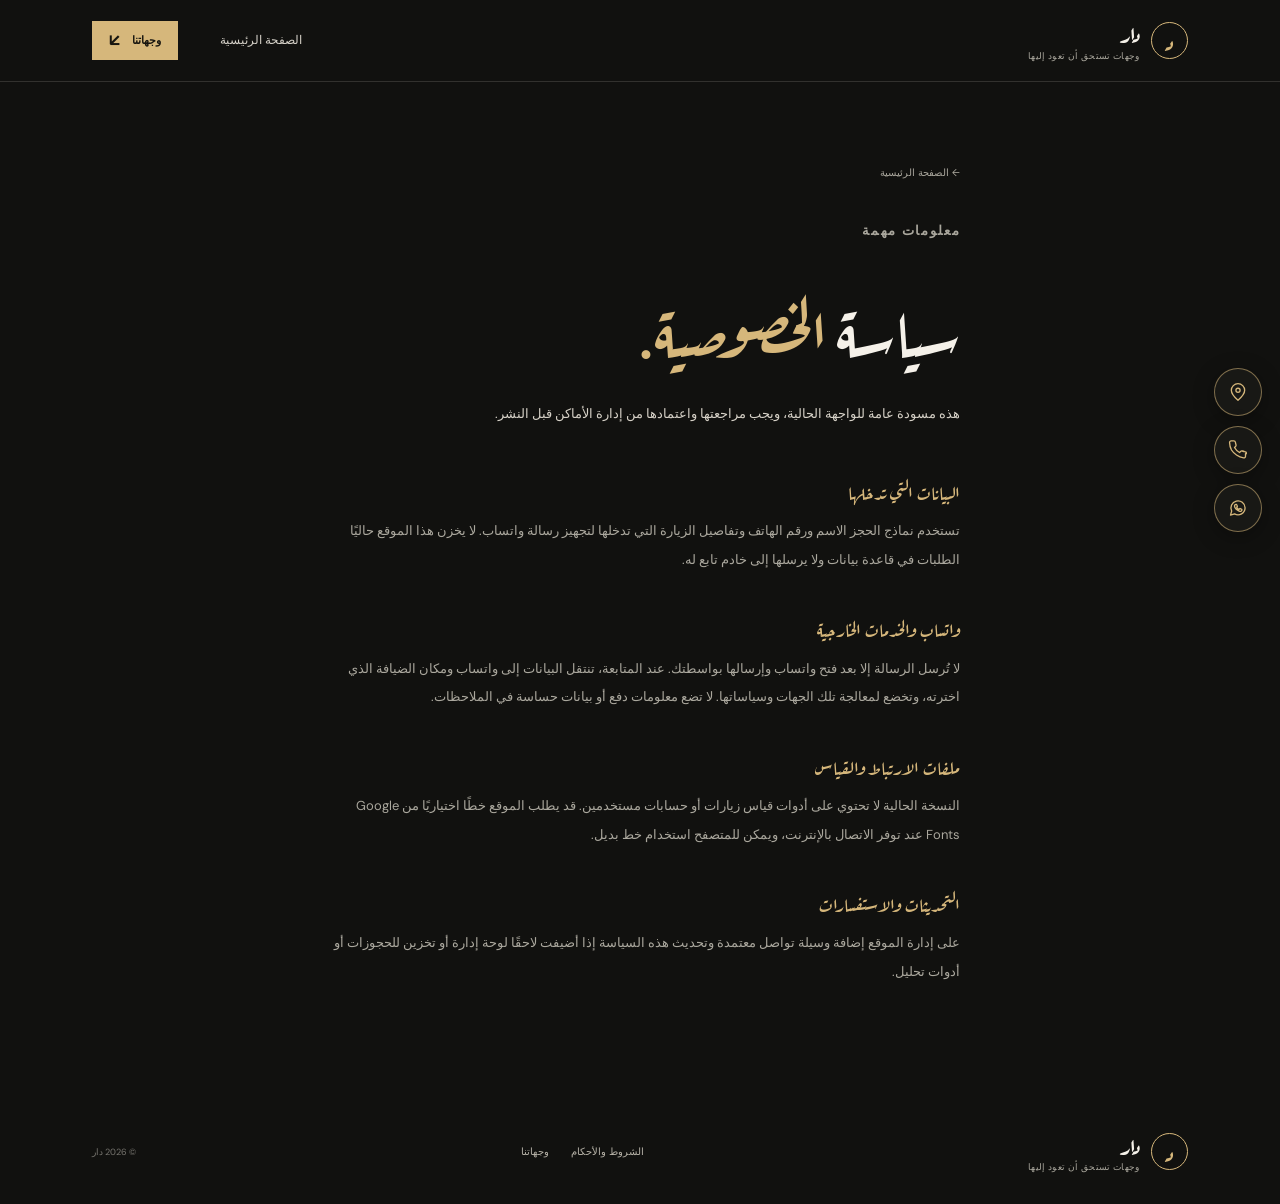
<file: privacy.html>
<!doctype html>
<html lang="ar" dir="rtl">
<head>
  <meta charset="utf-8"><meta name="viewport" content="width=device-width, initial-scale=1">
  <meta name="description" content="معلومات حول الخصوصية وطريقة التعامل مع طلبات التواصل والحجز على موقع دار.">
  <title>سياسة الخصوصية — دار</title><link rel="stylesheet" href="styles.css">
  <script src="site-config.js" defer></script><script src="app.js" defer></script>
</head>
<body class="legal-page">
  <header class="site-header"><a class="brand" href="index.html"><span class="brand-mark">د</span><span>دار<small>وجهات تستحق أن تعود إليها</small></span></a><nav class="main-nav"><a href="index.html">الصفحة الرئيسية</a><a class="button button-small" href="index.html#places">وجهاتنا <span>↙</span></a></nav></header>
  <main class="legal-content"><a class="back-link" href="index.html">← الصفحة الرئيسية</a><p class="eyebrow">معلومات مهمة</p><h1>سياسة <em>الخصوصية.</em></h1><p class="legal-lead">هذه مسودة عامة للواجهة الحالية، ويجب مراجعتها واعتمادها من إدارة الأماكن قبل النشر.</p><h2>البيانات التي تدخلها</h2><p>تستخدم نماذج الحجز الاسم ورقم الهاتف وتفاصيل الزيارة التي تدخلها لتجهيز رسالة واتساب. لا يخزن هذا الموقع حاليًا الطلبات في قاعدة بيانات ولا يرسلها إلى خادم تابع له.</p><h2>واتساب والخدمات الخارجية</h2><p>لا تُرسل الرسالة إلا بعد فتح واتساب وإرسالها بواسطتك. عند المتابعة، تنتقل البيانات إلى واتساب ومكان الضيافة الذي اخترته، وتخضع لمعالجة تلك الجهات وسياساتها. لا تضع معلومات دفع أو بيانات حساسة في الملاحظات.</p><h2>ملفات الارتباط والقياس</h2><p>النسخة الحالية لا تحتوي على أدوات قياس زيارات أو حسابات مستخدمين. قد يطلب الموقع خطًا اختياريًا من Google Fonts عند توفر الاتصال بالإنترنت، ويمكن للمتصفح استخدام خط بديل.</p><h2>التحديثات والاستفسارات</h2><p>على إدارة الموقع إضافة وسيلة تواصل معتمدة وتحديث هذه السياسة إذا أضيفت لاحقًا لوحة إدارة أو تخزين للحجوزات أو أدوات تحليل.</p></main>
  <footer class="site-footer"><a class="brand" href="index.html"><span class="brand-mark">د</span><span>دار<small>وجهات تستحق أن تعود إليها</small></span></a><div class="footer-links"><a href="terms.html">الشروط والأحكام</a><a href="index.html#places">وجهاتنا</a></div><span class="footer-copy">© <span data-year></span> دار</span></footer>
</body></html>
</file>
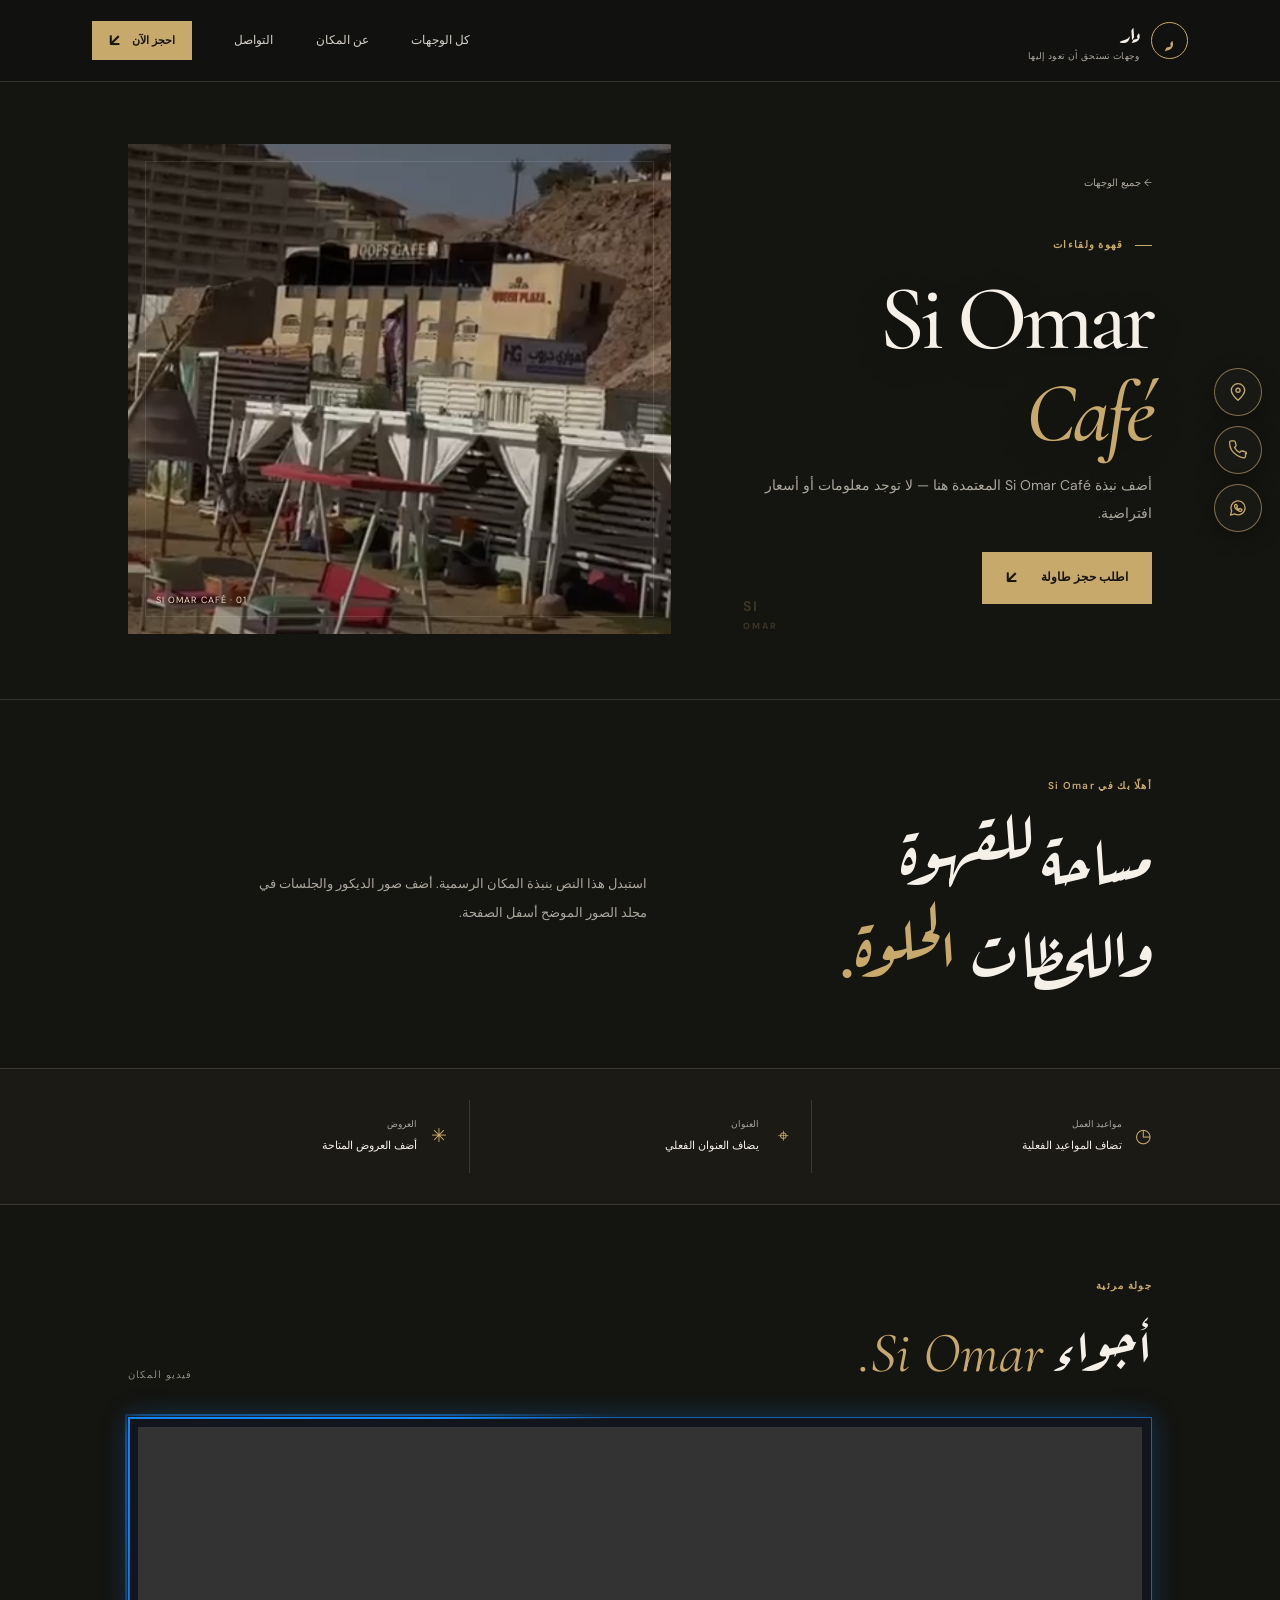
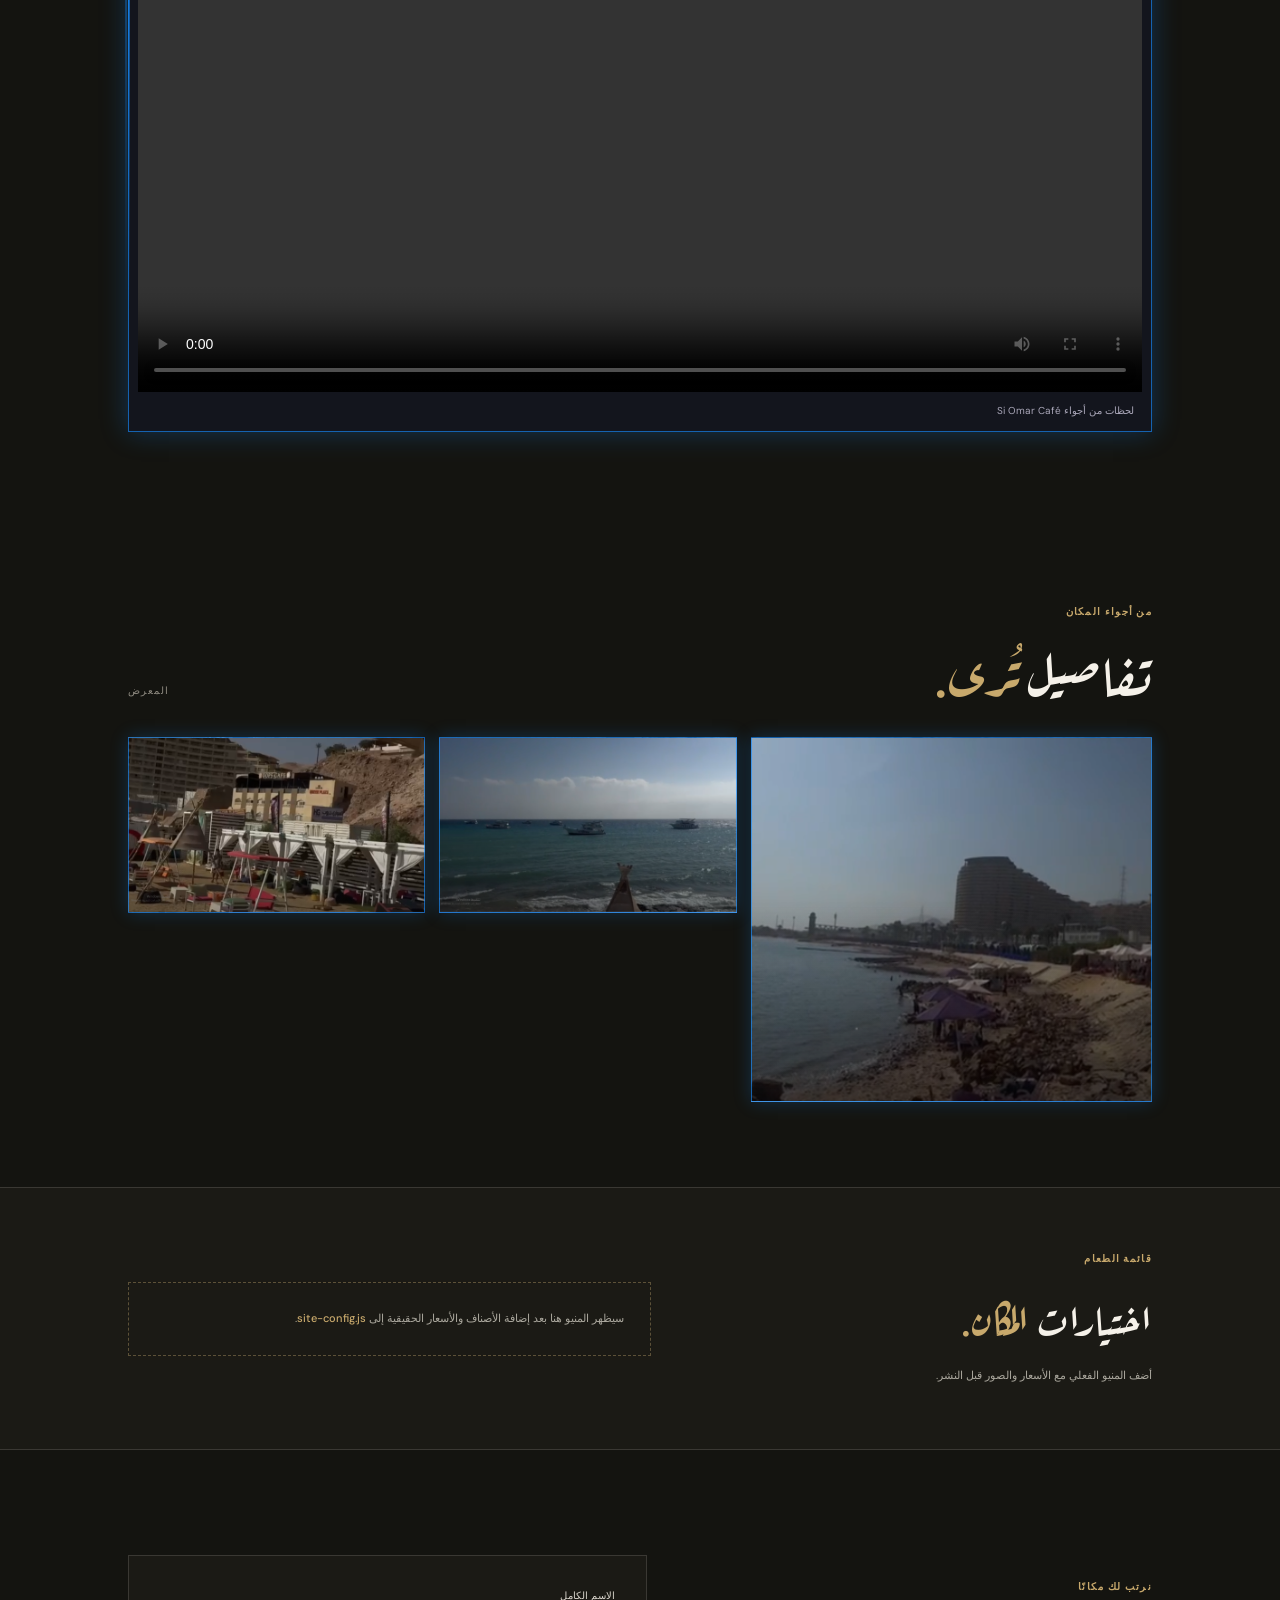
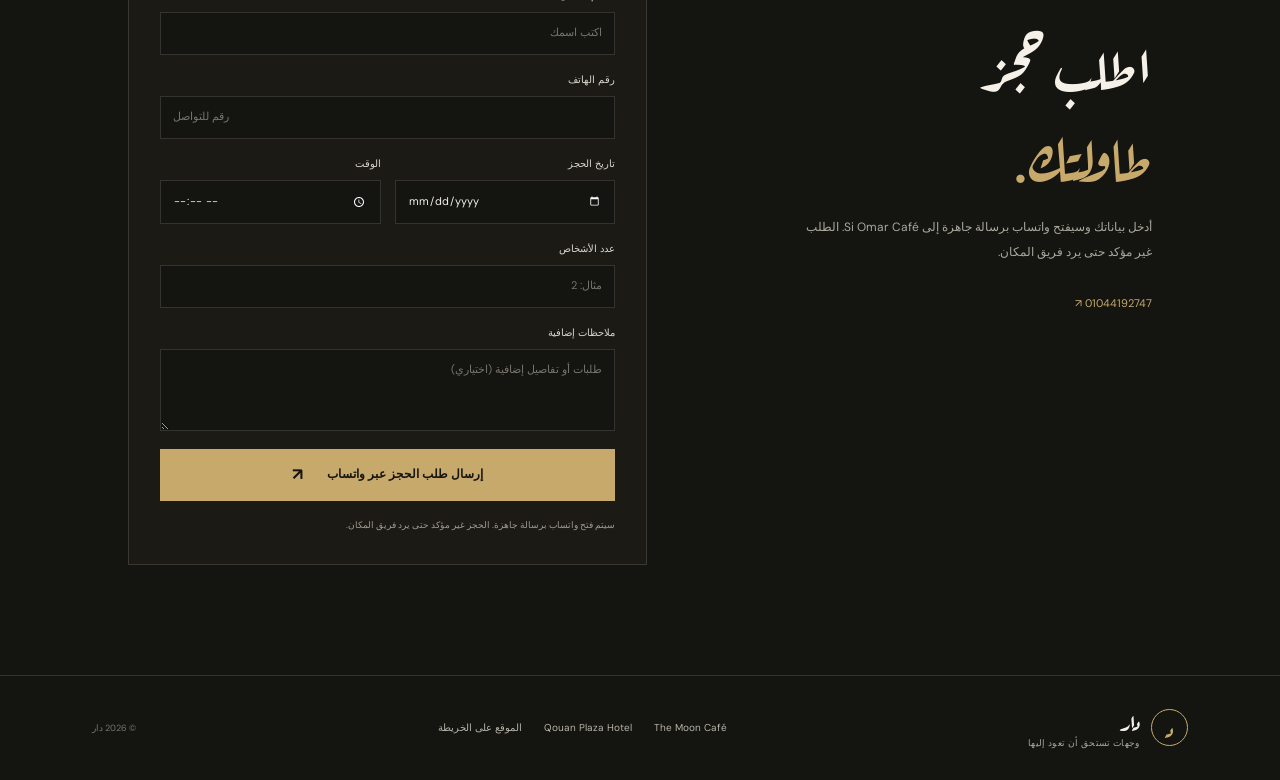
<file: si-omar.html>
<!doctype html>
<html lang="ar" dir="rtl">
<head>
  <meta charset="utf-8"><meta name="viewport" content="width=device-width, initial-scale=1"><meta name="theme-color" content="#171711">
  <meta name="description" content="اكتشف Si Omar Café وتواصل مباشرة لطلب حجز ترابيزة.">
  <title>Si Omar Café — دار</title><link rel="stylesheet" href="styles.css">
  <script src="site-config.js" defer></script><script src="app.js" defer></script>
</head>
<body class="venue-page theme-omar" data-venue="siOmar">
  <header class="site-header"><a class="brand" href="index.html"><span class="brand-mark">د</span><span>دار<small>وجهات تستحق أن تعود إليها</small></span></a><button class="nav-toggle" type="button" aria-label="فتح القائمة" aria-expanded="false">☰</button><nav class="main-nav" aria-label="القائمة الرئيسية"><a href="index.html#places">كل الوجهات</a><a href="#about">عن المكان</a><a href="#contact">التواصل</a><a class="button button-small" href="#booking">احجز الآن <span>↙</span></a></nav></header>
  <main>
    <section class="venue-hero"><div class="venue-hero-copy"><a class="back-link" href="index.html">← جميع الوجهات</a><p class="eyebrow"><span></span> قهوة ولقاءات</p><h1>Si Omar<br><em>Café</em></h1><p class="hero-intro">أضف نبذة Si Omar Café المعتمدة هنا — لا توجد معلومات أو أسعار افتراضية.</p><a class="button" href="#booking">اطلب حجز طاولة <span>↙</span></a><div class="venue-stamp">SI<br><span>OMAR</span></div></div><div class="venue-hero-image"><div class="image-placeholder"><span>صورة المكان الرئيسية</span><small>assets/images/si-omar-hero.jpg</small></div><span class="image-counter">SI OMAR CAFÉ · 01</span></div></section>
    <section class="venue-intro section-pad" id="about"><p class="eyebrow">أهلًا بك في Si Omar</p><h2>مساحة للقهوة<br>واللحظات <em>الحلوة.</em></h2><p class="body-copy">استبدل هذا النص بنبذة المكان الرسمية. أضف صور الديكور والجلسات في مجلد الصور الموضح أسفل الصفحة.</p></section>
    <section class="details-band"><div><span class="detail-icon">◷</span><small>مواعيد العمل</small><strong data-config="hours">تضاف المواعيد الفعلية</strong></div><div><span class="detail-icon">⌖</span><small>العنوان</small><strong data-config="address">يضاف العنوان الفعلي</strong></div><div><span class="detail-icon">✳</span><small>العروض</small><strong>أضف العروض المتاحة</strong></div></section>
    <section class="venue-video-section section-pad" aria-labelledby="si-omar-video-title"><div class="section-heading"><div><p class="eyebrow">جولة مرئية</p><h2 id="si-omar-video-title">أجواء <em>Si Omar.</em></h2></div><span class="section-index">فيديو المكان</span></div><figure class="venue-video-frame"><video controls playsinline preload="metadata" aria-label="فيديو أجواء Si Omar Café"><source src="assets/images/si-omar-atmosphere.mp4" type="video/mp4"><p>المتصفح لا يدعم تشغيل هذا الفيديو. <a href="assets/images/si-omar-atmosphere.mp4" download>حمّل الفيديو</a>.</p></video><figcaption>لحظات من أجواء Si Omar Café</figcaption></figure></section>
    <section class="gallery-section section-pad"><div class="section-heading"><div><p class="eyebrow">من أجواء المكان</p><h2>تفاصيل <em>تُرى.</em></h2></div><span class="section-index">المعرض</span></div><div class="gallery-grid"><div class="gallery-tile gallery-tall"><span>صورة الجلسات</span><small>assets/images/si-omar-1.jpg</small></div><div class="gallery-tile"><span>صورة المشروبات</span><small>assets/images/si-omar-2.jpg</small></div><div class="gallery-tile"><span>صورة من المكان</span><small>assets/images/si-omar-3.jpg</small></div></div></section>
    <section class="menu-section section-pad"><div><p class="eyebrow">قائمة الطعام</p><h2>اختيارات <em>المكان.</em></h2><p class="body-copy">أضف المنيو الفعلي مع الأسعار والصور قبل النشر.</p></div><div class="menu-empty">سيظهر المنيو هنا بعد إضافة الأصناف والأسعار الحقيقية إلى <b>site-config.js</b>.</div></section>
    <section class="booking-section section-pad" id="booking"><div class="booking-copy"><p class="eyebrow">نرتب لك مكانًا</p><h2>اطلب حجز<br><em>طاولتك.</em></h2><p>أدخل بياناتك وسيفتح واتساب برسالة جاهزة إلى Si Omar Café. الطلب غير مؤكد حتى يرد فريق المكان.</p><a class="contact-link" data-phone-link href="#booking">رقم التواصل يضاف لاحقًا <span>↗</span></a></div><form class="booking-form" data-booking-form data-kind="cafe"><label>الاسم الكامل<input name="name" autocomplete="name" required maxlength="100" placeholder="اكتب اسمك"></label><label>رقم الهاتف<input name="phone" type="tel" autocomplete="tel" required maxlength="30" placeholder="رقم للتواصل"></label><div class="form-row"><label>تاريخ الحجز<input name="date" type="date" required></label><label>الوقت<input name="time" type="time" required></label></div><label>عدد الأشخاص<input name="guests" type="number" min="1" max="30" required placeholder="مثال: 2"></label><label>ملاحظات إضافية<textarea name="notes" rows="3" maxlength="500" placeholder="طلبات أو تفاصيل إضافية (اختياري)"></textarea></label><button class="button" type="submit">إرسال طلب الحجز عبر واتساب <span>↗</span></button><p class="form-notice" aria-live="polite">سيتم فتح واتساب برسالة جاهزة. الحجز غير مؤكد حتى يرد فريق المكان.</p></form></section>
  </main>
  <footer class="site-footer" id="contact"><a class="brand" href="index.html"><span class="brand-mark">د</span><span>دار<small>وجهات تستحق أن تعود إليها</small></span></a><div class="footer-links"><a href="the-moon.html">The Moon Café</a><a href="qouan-plaza.html">Qouan Plaza Hotel</a><a data-map-link href="#contact">أضف رابط الموقع</a></div><span class="footer-copy">© <span data-year></span> دار</span></footer>
</body></html>
</file>
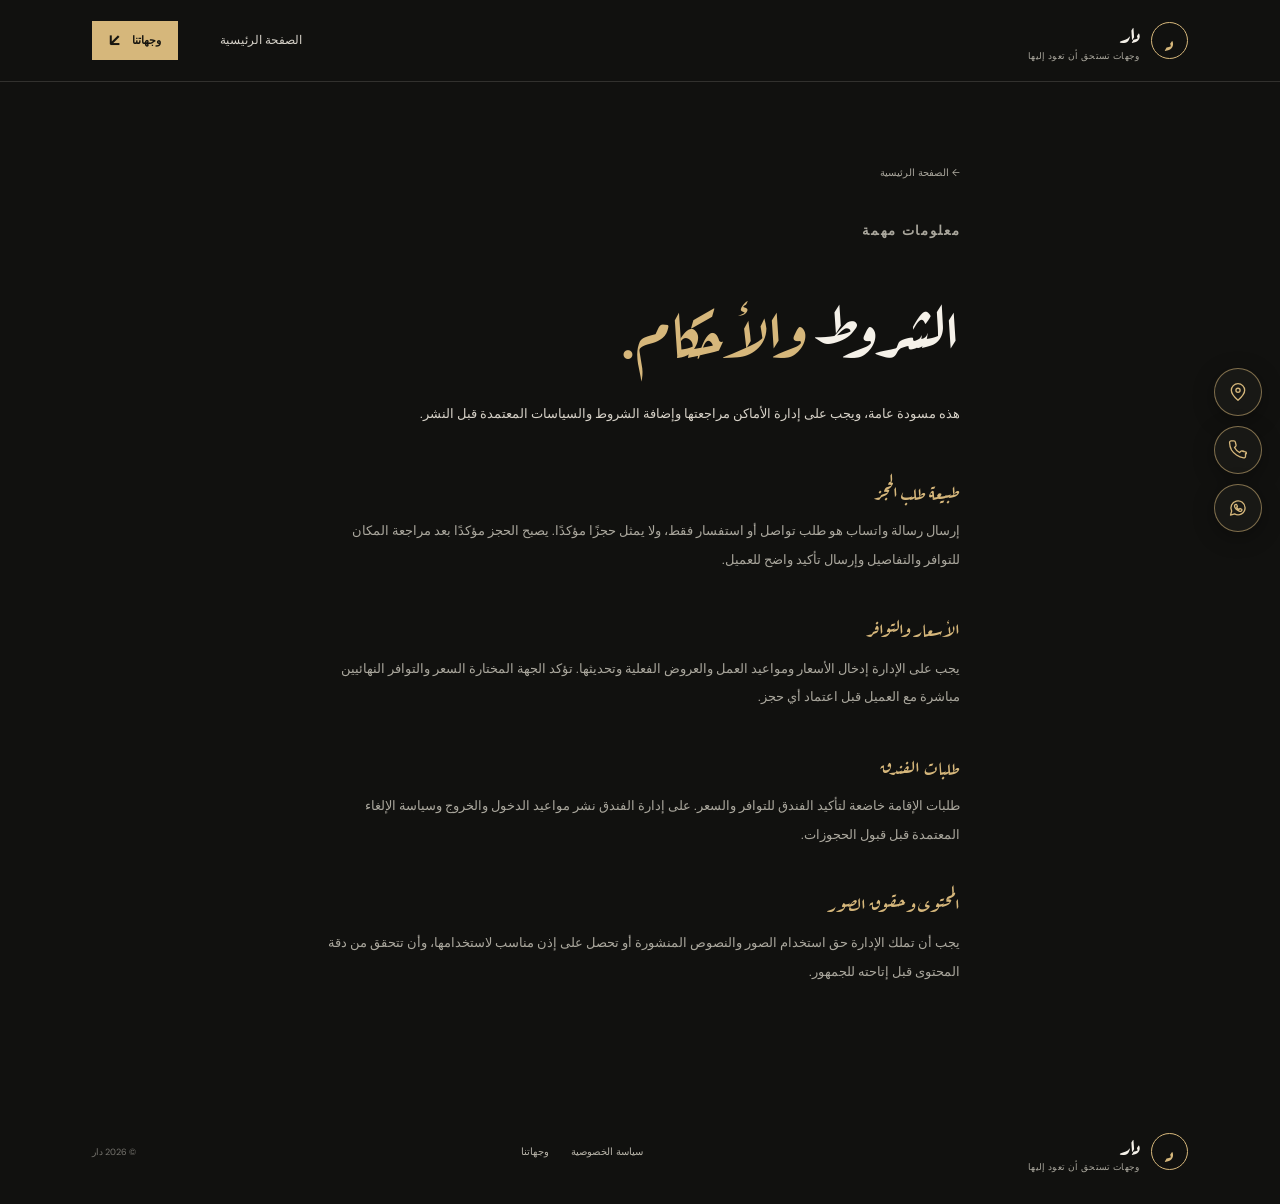
<file: terms.html>
<!doctype html>
<html lang="ar" dir="rtl">
<head>
  <meta charset="utf-8"><meta name="viewport" content="width=device-width, initial-scale=1">
  <meta name="description" content="الشروط العامة لاستخدام موقع دار وطلبات التواصل والحجز.">
  <title>الشروط والأحكام — دار</title><link rel="stylesheet" href="styles.css">
  <script src="site-config.js" defer></script><script src="app.js" defer></script>
</head>
<body class="legal-page">
  <header class="site-header"><a class="brand" href="index.html"><span class="brand-mark">د</span><span>دار<small>وجهات تستحق أن تعود إليها</small></span></a><nav class="main-nav"><a href="index.html">الصفحة الرئيسية</a><a class="button button-small" href="index.html#places">وجهاتنا <span>↙</span></a></nav></header>
  <main class="legal-content"><a class="back-link" href="index.html">← الصفحة الرئيسية</a><p class="eyebrow">معلومات مهمة</p><h1>الشروط <em>والأحكام.</em></h1><p class="legal-lead">هذه مسودة عامة، ويجب على إدارة الأماكن مراجعتها وإضافة الشروط والسياسات المعتمدة قبل النشر.</p><h2>طبيعة طلب الحجز</h2><p>إرسال رسالة واتساب هو طلب تواصل أو استفسار فقط، ولا يمثل حجزًا مؤكدًا. يصبح الحجز مؤكدًا بعد مراجعة المكان للتوافر والتفاصيل وإرسال تأكيد واضح للعميل.</p><h2>الأسعار والتوافر</h2><p>يجب على الإدارة إدخال الأسعار ومواعيد العمل والعروض الفعلية وتحديثها. تؤكد الجهة المختارة السعر والتوافر النهائيين مباشرة مع العميل قبل اعتماد أي حجز.</p><h2>طلبات الفندق</h2><p>طلبات الإقامة خاضعة لتأكيد الفندق للتوافر والسعر. على إدارة الفندق نشر مواعيد الدخول والخروج وسياسة الإلغاء المعتمدة قبل قبول الحجوزات.</p><h2>المحتوى وحقوق الصور</h2><p>يجب أن تملك الإدارة حق استخدام الصور والنصوص المنشورة أو تحصل على إذن مناسب لاستخدامها، وأن تتحقق من دقة المحتوى قبل إتاحته للجمهور.</p></main>
  <footer class="site-footer"><a class="brand" href="index.html"><span class="brand-mark">د</span><span>دار<small>وجهات تستحق أن تعود إليها</small></span></a><div class="footer-links"><a href="privacy.html">سياسة الخصوصية</a><a href="index.html#places">وجهاتنا</a></div><span class="footer-copy">© <span data-year></span> دار</span></footer>
</body></html>
</file>
<file: styles.css>
@import url("https://fonts.googleapis.com/css2?family=Aref+Ruqaa:wght@400;700&family=Cormorant+Garamond:ital,wght@0,400;0,500;0,600;1,400;1,500&family=DM+Sans:wght@400;500;600;700&family=Readex+Pro:wght@300;400;500;600;700&display=swap");

:root {
  color-scheme: dark;
  --bg: #11110f;
  --surface: #191916;
  --surface-soft: #201f1b;
  --text: #f5f1e9;
  --muted: #aaa79d;
  --line: rgba(245, 241, 233, .14);
  --accent: #d6b77b;
  --display-font: "Cormorant Garamond", Georgia, "Times New Roman", serif;
  --arabic-display-font: "Aref Ruqaa", Georgia, serif;
  --body-font: "DM Sans", "Segoe UI", sans-serif;
}

@property --video-orbit-angle {
  syntax: "<angle>";
  inherits: false;
  initial-value: 0deg;
}

* { box-sizing: border-box; }
html { scroll-behavior: smooth; scroll-padding-top: 92px; }
body { margin: 0; background: var(--bg); color: var(--text); font-family: var(--body-font); font-size: 15px; line-height: 1.8; }
body, input, textarea, button { font-family: var(--body-font); }
a { color: inherit; text-decoration: none; }
button, input, textarea { font: inherit; }
button, a { -webkit-tap-highlight-color: transparent; }
::selection { background: var(--accent); color: #111; }

.site-header { height: 82px; padding: 0 7.2%; display: flex; align-items: center; justify-content: space-between; position: relative; z-index: 5; border-bottom: 1px solid var(--line); background: rgba(17, 17, 15, .94); }
.brand { display: inline-flex; align-items: center; gap: 11px; font-family: var(--arabic-display-font); font-size: 22px; font-weight: 700; line-height: 1.2; }
.brand small { display: block; padding-top: 5px; color: var(--muted); font-family: var(--body-font); font-size: 9px; font-weight: 400; letter-spacing: .04em; }
.brand-mark { width: 37px; height: 37px; display: grid; place-items: center; border: 1px solid var(--accent); border-radius: 50%; color: var(--accent); font-family: var(--arabic-display-font); font-size: 23px; }
.main-nav { display: flex; align-items: center; gap: clamp(20px, 3.3vw, 48px); color: #d5d1c8; font-size: 12px; }
.main-nav > a:not(.button):hover, .footer-links a:hover { color: var(--accent); }
.nav-toggle { display: none; color: var(--text); border: 0; background: none; font-size: 23px; cursor: pointer; }
.button { min-height: 52px; padding: 0 23px; display: inline-flex; align-items: center; justify-content: center; gap: 24px; border: 1px solid var(--accent); background: var(--accent); color: #17150f; font-size: 12px; font-weight: 700; transition: background .2s, color .2s, transform .2s; cursor: pointer; }
.button:hover { background: transparent; color: var(--accent); transform: translateY(-2px); }
.button span { font-size: 17px; line-height: 1; }
.button-small { min-height: 39px; padding: 0 16px; gap: 12px; font-size: 11px; }
.button-light { border-color: #f3e4c4; background: #f3e4c4; }
.button-light:hover { color: #f3e4c4; }
.eyebrow { margin: 0 0 21px; color: var(--accent); font-size: 10px; font-weight: 600; letter-spacing: .13em; }
.eyebrow > span { display: inline-block; width: 17px; height: 1px; margin-left: 8px; vertical-align: middle; background: currentColor; }
h1, h2, h3, p { margin-top: 0; }
h1, h2, h3 { font-family: var(--arabic-display-font); font-weight: 400; }
h1 em, h2 em { color: var(--accent); font-style: normal; }

.home-hero { min-height: min(690px, calc(100svh - 82px)); padding: 58px 7.2% 82px; display: grid; grid-template-columns: .86fr 1.14fr; align-items: center; gap: 7%; position: relative; overflow: hidden; }
.home-hero-copy { animation: copy-arrive .9s .12s both cubic-bezier(.2, .75, .25, 1); }
.home-hero > .hero-art { animation: image-arrive 1.15s .18s both cubic-bezier(.2, .75, .25, 1); }
.home-hero > .hero-glow { animation: glow-arrive 1.8s .2s both ease-out; }
.hero-glow { width: 480px; height: 480px; position: absolute; inset: 8% 10% auto auto; border-radius: 50%; background: radial-gradient(circle, rgba(195, 153, 80, .075), transparent 68%); pointer-events: none; }
.home-hero-copy { position: relative; z-index: 1; max-width: 470px; padding-bottom: 18px; }
.home-hero h1 { margin: 0 0 20px; font-size: clamp(64px, 8vw, 108px); line-height: 1.18; letter-spacing: -.035em; }
.hero-intro { max-width: 380px; margin: 0 0 28px; color: var(--muted); font-size: 14px; line-height: 2; }
.hero-actions { display: flex; align-items: center; gap: 28px; }
.text-link { color: #d4d0c7; font-size: 12px; }
.text-link span { padding-right: 9px; color: var(--accent); }
.hero-meta { display: flex; align-items: center; gap: 11px; margin-top: 62px; color: #a7a49b; font-size: 10px; }
.meta-line { width: 44px; height: 1px; background: var(--accent); }
.meta-dot { margin: 0 4px; color: var(--accent); }
.hero-art { min-height: 480px; height: min(56vw, 550px); max-height: 580px; position: relative; display: grid; place-items: center; }
.hero-art.has-image { background-position: center; background-size: cover; }
.hero-art::before { width: 76%; height: 92%; position: absolute; top: 0; left: 5%; border: 1px solid rgba(214, 183, 123, .25); content: ""; }
.hero-image-placeholder { width: 86%; height: 87%; position: relative; z-index: 1; display: flex; flex-direction: column; align-items: center; justify-content: center; gap: 12px; border: 1px solid rgba(214, 183, 123, .19); background: radial-gradient(ellipse at 49% 55%, rgba(153, 111, 50, .23), transparent 48%), linear-gradient(145deg, #30291e, #1c1b18 64%, #151513); color: #ddd3be; font-size: 12px; }
.placeholder-icon { color: var(--accent); font-size: 37px; }
.hero-image-placeholder small { color: #8e8a80; font-size: 9px; direction: ltr; }
.hero-caption { position: absolute; z-index: 2; right: 7%; bottom: 0; left: 7%; display: flex; justify-content: space-between; color: #d0c7b7; font-size: 9px; letter-spacing: .08em; }
.floating-note { position: absolute; z-index: 3; bottom: 16%; left: 0; min-width: 178px; padding: 13px 17px; display: flex; align-items: center; gap: 12px; border: 1px solid var(--line); background: #1d1c18; box-shadow: 0 12px 35px #0005; }
.floating-note > span { color: var(--accent); font-size: 20px; }
.floating-note strong, .floating-note small { display: block; }
.floating-note strong { font-size: 11px; font-weight: 500; }
.floating-note small { margin-top: 3px; color: var(--muted); font-size: 9px; }
.scroll-cue { position: absolute; right: 7.2%; bottom: 22px; display: flex; align-items: center; gap: 9px; color: #8c8980; font-size: 9px; }
.scroll-cue span { width: 23px; height: 1px; background: var(--accent); }

.intro-strip { padding: 58px 14%; display: flex; align-items: center; justify-content: space-between; gap: 35px; border-top: 1px solid var(--line); border-bottom: 1px solid var(--line); background: #171714; }
.intro-strip p { margin: 0; font-family: var(--display-font); font-size: clamp(20px, 2.4vw, 30px); line-height: 1.8; }
.intro-strip strong { color: var(--accent); font-weight: 400; }
.intro-strip > span { color: var(--muted); font-size: 12px; line-height: 2; }
.section-pad { padding-right: 10%; padding-left: 10%; }
.places-section { padding-top: 115px; padding-bottom: 115px; }
.section-heading { margin-bottom: 46px; display: flex; align-items: flex-end; justify-content: space-between; }
.section-heading .eyebrow { margin-bottom: 10px; }
.section-heading h2, .contact-strip h2 { margin: 0; font-size: clamp(39px, 4.5vw, 57px); line-height: 1.35; }
.section-index { padding-bottom: 8px; color: #8e8a80; font-size: 10px; letter-spacing: .1em; direction: ltr; }
.place-grid { display: grid; grid-template-columns: repeat(3, 1fr); gap: 20px; }
.place-card { min-width: 0; border: 1px solid var(--line); background: var(--surface); transition: transform .25s, border-color .25s; }
.place-card:nth-child(1) { animation: card-arrive .7s .22s both ease-out; }
.place-card:nth-child(2) { animation: card-arrive .7s .36s both ease-out; }
.place-card:nth-child(3) { animation: card-arrive .7s .5s both ease-out; }
.place-card:hover { transform: translateY(-5px); border-color: rgba(214, 183, 123, .48); }
.place-photo { height: 225px; position: relative; display: flex; align-items: center; justify-content: center; overflow: hidden; color: #c9bea9; font-size: 11px; }
.place-photo.has-image { background-position: center; background-size: cover; }
.place-photo::before { position: absolute; inset: 0; content: ""; opacity: .8; transition: transform .4s; }
.place-card:hover .place-photo::before { transform: scale(1.04); }
.place-photo > span, .place-photo > small { position: relative; z-index: 1; }
.place-photo > small { position: absolute; bottom: 13px; left: 15px; font-size: 9px; direction: ltr; }
.place-omar .place-photo::before { background: radial-gradient(ellipse at 55% 58%, #695337 0, #3a3021 30%, transparent 67%), linear-gradient(145deg, #25231b, #161613); }
.place-moon .place-photo::before { background: radial-gradient(ellipse at 54% 52%, #384468 0, #252b48 31%, transparent 68%), linear-gradient(145deg, #161a2d, #17151d); }
.place-hotel .place-photo::before { background: radial-gradient(ellipse at 54% 55%, #62513a 0, #302a21 32%, transparent 68%), linear-gradient(145deg, #24211d, #171614); }
.place-card-body { padding: 22px 23px 25px; }
.place-card-title { display: flex; align-items: center; justify-content: space-between; color: var(--accent); font-size: 9px; letter-spacing: .08em; }
.place-symbol { font-size: 20px; }
.place-card h3 { margin: 8px 0 10px; font-family: var(--display-font); font-size: clamp(25px, 2.5vw, 32px); font-weight: 500; letter-spacing: -.025em; direction: ltr; text-align: right; }
.place-card p { min-height: 52px; margin-bottom: 20px; color: var(--muted); font-size: 11px; line-height: 1.9; }
.arrow-link { display: inline-flex; align-items: center; gap: 16px; color: #e8d8b5; font-size: 11px; }
.arrow-link span { font-size: 17px; transition: transform .2s; }
.arrow-link:hover span { transform: translate(-3px, 3px); }
.offers-section { padding-top: 12px; padding-bottom: 84px; }
.offers-section .section-heading { margin-bottom: 23px; }
.empty-content { min-height: 125px; padding: 25px 30px; display: flex; align-items: center; gap: 19px; border: 1px dashed rgba(214, 183, 123, .35); background: #171714; }
.empty-content > span { color: var(--accent); font-size: 24px; }
.empty-content strong { font-size: 12px; font-weight: 500; }
.empty-content p { margin: 5px 0 0; color: var(--muted); font-size: 10px; }
.home-gallery { padding-top: 17px; padding-bottom: 100px; }
.home-gallery-grid { min-height: 260px; display: grid; grid-template-columns: 1.1fr 1fr 1fr; gap: 14px; }
.home-gallery-tile { min-height: 230px; position: relative; display: flex; flex-direction: column; align-items: center; justify-content: center; gap: 8px; overflow: hidden; background: linear-gradient(145deg, #383025, #24221d 65%, #181815); color: #d1c8b7; font-size: 10px; }
.home-gallery-tile:nth-child(2) { background: linear-gradient(145deg, #343957, #25283a 65%, #1a1b28); }
.home-gallery-tile:nth-child(3) { background: linear-gradient(145deg, #393329, #25221d 65%, #181715); }
.home-gallery-tile.has-image { background-position: center; background-size: cover; }
.home-gallery-tile > * { position: relative; z-index: 1; }
.home-gallery-tile small { color: #aaa397; font-size: 9px; direction: ltr; }

.home-note { min-height: 380px; padding: 68px 20px; display: flex; flex-direction: column; align-items: center; justify-content: center; text-align: center; background: radial-gradient(ellipse at 50% 45%, #3c3223, #242119 43%, #171714 75%); }
.note-ornament { margin-bottom: 8px; color: var(--accent); font-size: 23px; }
.home-note > p { margin: 0; color: #c4b899; font-size: 10px; letter-spacing: .1em; }
.home-note h2 { margin: 11px 0 25px; font-size: clamp(36px, 5vw, 55px); line-height: 1.45; }
.reviews-section { min-height: 210px; padding-top: 55px; padding-bottom: 55px; display: flex; align-items: center; justify-content: space-between; gap: 35px; border-bottom: 1px solid var(--line); }
.reviews-section .eyebrow { margin-bottom: 6px; }
.reviews-section h2 { margin: 0; font-size: clamp(32px, 3.7vw, 44px); }
.reviews-section > p { max-width: 330px; margin: 0; color: var(--muted); font-size: 11px; }
.contact-strip { min-height: 245px; padding-top: 60px; padding-bottom: 60px; display: flex; align-items: center; justify-content: space-between; gap: 35px; border-bottom: 1px solid var(--line); }
.contact-strip .eyebrow { margin-bottom: 5px; }
.contact-strip > p { max-width: 280px; margin: 0; color: var(--muted); font-size: 12px; }
.site-footer { min-height: 105px; padding: 25px 7.2%; display: flex; align-items: center; justify-content: space-between; gap: 28px; }
.footer-links { display: flex; flex-wrap: wrap; gap: 22px; color: #b8b4a9; font-size: 10px; }
.footer-copy { color: #77756f; font-size: 9px; }

.venue-page { --venue-accent: #c6a574; }
.theme-omar { --bg: #141410; --surface: #1b1a15; --accent: #c8a96c; --venue-accent: #c8a96c; }
.theme-moon { --bg: #10111c; --surface: #171927; --surface-soft: #1f2233; --accent: #c1a8e8; --venue-accent: #c1a8e8; --line: rgba(224, 222, 246, .14); }
.theme-hotel { --bg: #151411; --surface: #1d1b17; --surface-soft: #252119; --accent: #d0b98f; --venue-accent: #d0b98f; }
.theme-moon .hero-glow { background: radial-gradient(circle, rgba(143, 132, 222, .12), transparent 68%); }
.venue-hero { min-height: 590px; padding: 62px 10% 65px; display: grid; grid-template-columns: .86fr 1.14fr; align-items: center; gap: 7%; overflow: hidden; }
.venue-hero-copy { min-height: 410px; position: relative; display: flex; flex-direction: column; align-items: flex-start; justify-content: center; animation: copy-arrive .9s .14s both cubic-bezier(.2, .75, .25, 1); }
.venue-hero-image { animation: image-arrive 1.15s .2s both cubic-bezier(.2, .75, .25, 1); }
.back-link { margin-bottom: 44px; color: var(--muted); font-size: 10px; }
.back-link:hover { color: var(--accent); }
.venue-hero h1 { margin: 0 0 16px; font-family: var(--display-font); font-size: clamp(62px, 7.2vw, 102px); font-weight: 500; line-height: .95; letter-spacing: -.055em; direction: ltr; text-align: right; text-shadow: 0 10px 34px rgba(0, 0, 0, .3); }
.venue-hero h1 em { display: inline-block; padding-top: .12em; color: var(--accent); font-family: var(--display-font); font-size: .92em; font-style: italic; letter-spacing: -.035em; }
.venue-video-section h2 em { font-family: var(--display-font); font-style: italic; }
.venue-hero .hero-intro { max-width: 400px; margin-bottom: 25px; }
.venue-stamp { position: absolute; bottom: -30px; left: 0; color: rgba(214, 183, 123, .2); font-family: var(--body-font); font-size: 14px; font-weight: 700; letter-spacing: .16em; line-height: 1.3; direction: ltr; }
.theme-moon .venue-stamp { color: rgba(193, 168, 232, .2); }
.venue-stamp span { font-size: 9px; letter-spacing: .24em; }
.venue-hero-image { min-height: 425px; height: min(48vw, 490px); position: relative; display: grid; place-items: center; background: radial-gradient(ellipse at 48% 50%, rgba(156, 123, 66, .2), transparent 48%), linear-gradient(145deg, #302a20, #1b1a16 70%); }
.theme-moon .venue-hero-image { background: radial-gradient(ellipse at 45% 43%, rgba(99, 99, 172, .28), transparent 48%), linear-gradient(145deg, #242942, #171824 72%); }
.theme-hotel .venue-hero-image { background: radial-gradient(ellipse at 52% 48%, rgba(156, 132, 93, .2), transparent 48%), linear-gradient(145deg, #302b22, #1b1a17 70%); }
.venue-hero-image::before { position: absolute; inset: 17px; border: 1px solid rgba(255, 255, 255, .1); content: ""; pointer-events: none; }
.venue-hero-image.has-image { background-position: center; background-size: cover; }
.image-placeholder { padding: 20px; display: flex; flex-direction: column; align-items: center; gap: 9px; color: #e0d8ca; font-size: 11px; }
.image-placeholder small { color: #9c968a; font-size: 9px; direction: ltr; }
.image-counter { position: absolute; bottom: 26px; left: 28px; color: #eee2ca; font-size: 9px; letter-spacing: .12em; direction: ltr; }
.venue-intro { min-height: 330px; padding-top: 77px; padding-bottom: 77px; display: grid; grid-template-columns: 1fr 1.2fr; align-content: center; column-gap: 7%; border-top: 1px solid var(--line); }
.venue-intro .eyebrow { grid-column: 1 / -1; margin-bottom: 12px; }
.venue-intro h2 { margin: 0; font-size: clamp(43px, 5.2vw, 68px); line-height: 1.38; }
.body-copy { max-width: 390px; margin: auto 0; color: var(--muted); font-size: 13px; line-height: 2.2; }
.venue-video-section { padding-top: 72px; padding-bottom: 78px; }
.venue-video-section .section-heading { margin-bottom: 25px; }
.venue-video-frame { --video-beam: #168cff; position: relative; isolation: isolate; margin: 0; padding: 9px; border: 1px solid rgba(22, 140, 255, .65); background: #13151d; box-shadow: 0 0 26px rgba(22, 140, 255, .28); }
.venue-video-frame::before, .venue-video-frame::after { position: absolute; z-index: 0; inset: -1px; padding: 2px; border-radius: inherit; background: conic-gradient(from var(--video-orbit-angle), transparent 0deg 250deg, rgba(22, 140, 255, .35) 270deg, rgba(22, 140, 255, .8) 292deg, var(--video-beam) 311deg, rgba(22, 140, 255, .95) 318deg, var(--video-beam) 326deg, rgba(22, 140, 255, .55) 339deg, transparent 354deg 360deg); content: ""; pointer-events: none; mask: linear-gradient(#000 0 0) content-box, linear-gradient(#000 0 0); mask-composite: exclude; -webkit-mask: linear-gradient(#000 0 0) content-box, linear-gradient(#000 0 0); -webkit-mask-composite: xor; animation: video-light-orbit 5s linear infinite; }
.venue-video-frame::before { inset: -4px; opacity: 1; filter: blur(18px); }
.venue-video-frame::after { inset: -1px; }
.venue-video-frame > * { position: relative; z-index: 1; }
.venue-video-frame video { width: 100%; max-height: 680px; display: block; aspect-ratio: 16 / 9; background: #0a0b12; object-fit: contain; }
.venue-video-frame.is-portrait-video { width: min(100%, 380px); margin-inline: auto; }
.venue-video-frame.is-portrait-video video { aspect-ratio: 9 / 16; }
.venue-video-frame figcaption { padding: 11px 8px 2px; color: #aaa7b9; font-size: 10px; }
@keyframes video-light-orbit { to { --video-orbit-angle: 360deg; } }
.details-band { min-height: 137px; padding: 27px 10%; display: grid; grid-template-columns: repeat(3, 1fr); align-items: center; border-top: 1px solid var(--line); border-bottom: 1px solid var(--line); background: var(--surface); }
.details-band > div { min-height: 73px; padding: 0 22px; display: grid; grid-template-columns: 30px 1fr; align-content: center; border-left: 1px solid var(--line); }
.details-band > div:first-child { padding-right: 0; }
.details-band > div:last-child { padding-left: 0; border-left: 0; }
.detail-icon { grid-row: span 2; align-self: center; color: var(--accent); font-size: 19px; }
.details-band small { color: var(--muted); font-size: 9px; }
.details-band strong { margin-top: 4px; font-size: 11px; font-weight: 500; }
.hotel-room-section { padding-top: 88px; padding-bottom: 91px; }
.hotel-room-section .section-heading { margin-bottom: 30px; }
.hotel-room-card { max-width: 720px; margin: 0 auto; overflow: hidden; border: 1px solid var(--line); background: var(--surface); }
.hotel-room-photo { width: 100%; aspect-ratio: 4 / 5; display: block; object-fit: cover; object-position: center top; background: #28241f; }
.hotel-room-details { padding: 27px 30px 31px; }
.hotel-room-details .eyebrow { margin-bottom: 8px; }
.hotel-room-details h3 { margin: 0 0 22px; font-size: 27px; }
.room-facts { margin: 0; display: grid; grid-template-columns: 1fr 1fr; border-top: 1px solid var(--line); border-bottom: 1px solid var(--line); }
.room-facts > div { padding: 15px 0; }
.room-facts > div + div { padding-right: 20px; border-right: 1px solid var(--line); }
.room-facts dt { color: var(--muted); font-size: 10px; }
.room-facts dd { margin: 3px 0 0; color: var(--accent); font-family: var(--display-font); font-size: 21px; }
.room-price-note { margin: 15px 0 19px; color: var(--muted); font-size: 10px; }
.gallery-section { padding-top: 93px; padding-bottom: 85px; }
.gallery-section .section-heading { margin-bottom: 29px; }
.gallery-grid { height: 365px; display: grid; grid-template-columns: 1.35fr 1fr 1fr; grid-template-rows: 1fr 1fr; gap: 14px; }
.gallery-tile { position: relative; display: flex; flex-direction: column; align-items: center; justify-content: center; gap: 8px; overflow: hidden; background: linear-gradient(145deg, #373025, #24221d 65%, #181815); color: #d1c8b7; font-size: 11px; }
.theme-moon .gallery-tile { background: linear-gradient(145deg, #343957, #25283a 65%, #1a1b28); }
.gallery-tile.gallery-tall { grid-row: span 2; }
.gallery-tile:nth-child(2) { background: linear-gradient(145deg, #403627, #2a2721); }
.gallery-tile:nth-child(3) { background: linear-gradient(145deg, #343029, #25231e); }
.theme-moon .gallery-tile:nth-child(2) { background: linear-gradient(145deg, #323750, #282a3b); }
.theme-moon .gallery-tile:nth-child(3) { background: linear-gradient(145deg, #292e44, #202331); }
.gallery-tile.has-image { background-position: center; background-size: cover; }
.theme-omar .gallery-tile.has-image { border: 1px solid rgba(22, 140, 255, .65); box-shadow: 0 0 17px rgba(22, 140, 255, .23); }
.gallery-tile small { color: #a6a094; font-size: 9px; direction: ltr; }
.gallery-tile > * { position: relative; z-index: 1; }
.menu-section { min-height: 250px; padding-top: 62px; padding-bottom: 62px; display: grid; grid-template-columns: 1fr 1.25fr; align-items: center; gap: 8%; border-top: 1px solid var(--line); border-bottom: 1px solid var(--line); background: var(--surface); }
.menu-section h2 { margin: 0 0 9px; font-size: clamp(31px, 3.5vw, 43px); }
.menu-section .eyebrow { margin-bottom: 8px; }
.menu-section .body-copy { margin: 0; font-size: 11px; }
.menu-empty { padding: 26px; border: 1px dashed rgba(214, 183, 123, .35); color: var(--muted); font-size: 11px; }
.menu-empty b { color: var(--accent); font-weight: 500; }
.booking-section { padding-top: 105px; padding-bottom: 110px; display: grid; grid-template-columns: .86fr 1.14fr; gap: 11%; }
.booking-copy { padding-top: 23px; }
.booking-copy h2 { margin: 0 0 18px; font-size: clamp(41px, 5.2vw, 62px); line-height: 1.45; }
.booking-copy > p:not(.eyebrow) { max-width: 360px; color: var(--muted); font-size: 12px; line-height: 2.1; }
.contact-link { display: inline-block; margin-top: 17px; color: var(--accent); font-size: 11px; }
.contact-link span { margin-right: 6px; }
.quick-contact-rail { position: fixed; z-index: 20; inset-inline-start: 18px; top: 50%; display: flex; flex-direction: column; gap: 10px; transform: translateY(-50%); }
.quick-contact-action { width: 48px; height: 48px; position: relative; display: grid; place-items: center; border: 1px solid rgba(214, 183, 123, .55); border-radius: 50%; background: rgba(25, 25, 22, .96); color: var(--accent); box-shadow: 0 5px 22px #0005; transition: background .2s, color .2s, transform .2s, border-color .2s; }
.quick-contact-action:hover, .quick-contact-action:focus-visible { transform: translateY(-2px); border-color: var(--accent); background: var(--accent); color: #17150f; outline: none; }
.quick-contact-action svg { width: 20px; height: 20px; fill: none; stroke: currentColor; stroke-linecap: round; stroke-linejoin: round; stroke-width: 1.6; }
.quick-contact-label { position: absolute; top: 50%; right: calc(100% + 10px); padding: 5px 10px; border: 1px solid var(--line); background: #191916; color: var(--text); font-size: 10px; white-space: nowrap; opacity: 0; pointer-events: none; transform: translate(5px, -50%); transition: opacity .2s, transform .2s; }
.quick-contact-action:hover .quick-contact-label, .quick-contact-action:focus-visible .quick-contact-label { opacity: 1; transform: translate(0, -50%); }
.booking-form { padding: 31px; display: flex; flex-direction: column; gap: 16px; border: 1px solid var(--line); background: var(--surface); }
.booking-form label { display: flex; flex-direction: column; gap: 7px; color: #d9d5cc; font-size: 10px; }
.booking-form input, .booking-form textarea { width: 100%; min-height: 43px; padding: 10px 12px; border: 1px solid rgba(245, 241, 233, .14); border-radius: 0; outline: 0; background: #141411; color: var(--text); font-size: 11px; }
.theme-moon .booking-form input, .theme-moon .booking-form textarea { background: #12131e; }
.booking-form input:focus, .booking-form textarea:focus { border-color: var(--accent); }
.booking-form input::placeholder, .booking-form textarea::placeholder { color: #77746c; }
.booking-form textarea { min-height: 82px; resize: vertical; }
.booking-form input[type="date"], .booking-form input[type="time"] { color-scheme: dark; }
.form-row { display: grid; grid-template-columns: 1fr 1fr; gap: 14px; }
.booking-form .button { width: 100%; margin-top: 2px; }
.form-notice { margin: 0; color: #a19c8f; font-size: 9px; line-height: 1.8; }
.form-notice.is-error { color: #f1a29c; }
.venue-page .site-footer { border-top: 1px solid var(--line); }
.hotel-booking-section { direction: ltr; grid-template-columns: 1.15fr .85fr; align-items: stretch; gap: 18px; }
.booking-visual { min-height: 660px; position: relative; display: flex; align-items: flex-end; overflow: hidden; background: radial-gradient(ellipse at 48% 48%, #68543a, #30291f 45%, #171612 84%); }
.booking-visual.has-image { background-position: center; background-size: cover; }
.booking-visual::after { position: absolute; inset: 0; background: linear-gradient(0deg, rgba(10, 10, 9, .91), rgba(10, 10, 9, .08) 76%); content: ""; }
.booking-visual-placeholder { position: absolute; inset: 0; display: flex; flex-direction: column; align-items: center; justify-content: center; gap: 9px; color: #e8ddc8; font-size: 12px; }
.booking-visual-placeholder small { color: #b0a58f; font-size: 9px; direction: ltr; }
.booking-visual-caption { position: relative; z-index: 1; max-width: 420px; padding: 40px; direction: rtl; }
.booking-visual-caption .eyebrow { margin-bottom: 12px; }
.booking-visual-caption h2 { margin: 0 0 11px; font-size: clamp(39px, 4.5vw, 57px); line-height: 1.45; }
.booking-visual-caption > p:last-child { max-width: 330px; margin: 0; color: #d0c9bc; font-size: 11px; line-height: 2; }
.hotel-booking-panel { padding: 31px 27px; border: 1px solid var(--line); background: #1a1915; direction: rtl; }
.hotel-booking-heading { margin-bottom: 18px; }
.hotel-booking-heading .eyebrow { margin-bottom: 5px; }
.hotel-booking-heading h2 { margin: 0 0 5px; font-size: 35px; }
.hotel-booking-heading > p:last-child { margin: 0; color: var(--muted); font-size: 10px; }
.hotel-booking-panel .booking-form { padding: 0; gap: 12px; border: 0; background: transparent; }
.hotel-booking-panel .booking-form label { min-width: 0; font-family: Georgia, "Times New Roman", serif; font-size: 11px; }
.hotel-booking-panel .booking-form input, .hotel-booking-panel .booking-form textarea { background: #12120f; }
.hotel-booking-panel .booking-form .button { min-height: 49px; background: #eee6d6; border-color: #eee6d6; }
.hotel-booking-panel .booking-form .button:hover { background: transparent; color: #eee6d6; }
.hotel-booking-panel .form-notice { padding-top: 3px; line-height: 1.9; }
.hotel-booking-panel .contact-link { margin-top: 13px; }
.legal-content { max-width: 820px; min-height: 65vh; margin: 0 auto; padding: 76px 7% 100px; }
.legal-content .back-link { display: inline-block; margin-bottom: 35px; }
.legal-content h1 { margin: 0 0 15px; font-size: clamp(42px, 6vw, 66px); }
.legal-content h2 { margin: 37px 0 9px; color: var(--accent); font-size: 19px; }
.legal-content p { color: var(--muted); font-size: 13px; line-height: 2.2; }
.legal-content .legal-lead { margin-bottom: 45px; color: #d6d1c7; }

@media (min-width: 1500px) {
  .home-hero, .venue-hero { padding-right: max(10%, calc((100% - 1250px) / 2)); padding-left: max(10%, calc((100% - 1250px) / 2)); }
}
@media (max-width: 900px) {
  .site-header { padding-right: 5%; padding-left: 5%; }
  .home-hero { padding-right: 6%; padding-left: 6%; gap: 4%; }
  .section-pad { padding-right: 7%; padding-left: 7%; }
  .venue-hero { padding-right: 7%; padding-left: 7%; gap: 4%; }
  .place-grid { gap: 13px; }
  .place-photo { height: 180px; }
  .place-card-body { padding: 19px 16px 22px; }
  .booking-section { gap: 7%; }
}
@media (max-width: 680px) {
  html { scroll-padding-top: 72px; }
  .quick-contact-rail { inset: auto; right: 50%; bottom: max(12px, env(safe-area-inset-bottom)); left: auto; flex-direction: row; gap: 8px; padding: 7px; border: 1px solid var(--line); border-radius: 30px; background: rgba(17, 17, 15, .94); box-shadow: 0 5px 22px #0008; transform: translateX(50%); }
  .quick-contact-action { width: 43px; height: 43px; }
  .quick-contact-label { display: none; }
  .site-header { height: 70px; }
  .brand { font-size: 16px; }
  .brand-mark { width: 33px; height: 33px; }
  .nav-toggle { display: block; }
  .main-nav { position: absolute; top: 69px; right: 0; left: 0; padding: 19px 6% 25px; display: none; align-items: stretch; flex-direction: column; gap: 18px; border-bottom: 1px solid var(--line); background: #171714; }
  .main-nav.is-open { display: flex; }
  .main-nav .button { align-self: flex-start; }
  .home-hero { min-height: auto; padding: 54px 7% 65px; grid-template-columns: 1fr; gap: 42px; }
  .home-hero h1 { font-size: clamp(64px, 16vw, 88px); }
  .hero-intro { font-size: 12px; }
  .hero-meta { margin-top: 36px; }
  .hero-art { min-height: 310px; height: 82vw; max-height: 400px; margin-right: 2%; }
  .hero-art::before { width: 80%; }
  .hero-image-placeholder { width: 90%; }
  .floating-note { bottom: 13%; left: -1%; }
  .scroll-cue { right: 7%; bottom: 18px; }
  .intro-strip { padding: 38px 8%; align-items: flex-start; flex-direction: column; gap: 14px; }
  .intro-strip p { font-size: 22px; }
  .places-section { padding-top: 74px; padding-bottom: 75px; }
  .section-heading { margin-bottom: 27px; }
  .section-heading h2, .contact-strip h2 { font-size: 38px; }
  .place-grid { grid-template-columns: 1fr; gap: 16px; }
  .place-photo { height: 230px; }
  .place-card-body { padding: 19px 21px 22px; }
  .place-card p { min-height: auto; }
  .home-note { min-height: 330px; }
  .offers-section { padding-top: 0; padding-bottom: 58px; }
  .empty-content { padding: 21px 17px; align-items: flex-start; }
  .home-gallery { padding-top: 0; padding-bottom: 67px; }
  .home-gallery-grid { min-height: 0; grid-template-columns: 1fr 1fr; gap: 9px; }
  .home-gallery-tile { min-height: 150px; }
  .home-gallery-tile:first-child { grid-column: span 2; }
  .reviews-section { padding-top: 39px; padding-bottom: 39px; align-items: flex-start; flex-direction: column; gap: 9px; }
  .contact-strip { padding-top: 45px; padding-bottom: 45px; align-items: flex-start; flex-direction: column; gap: 18px; }
  .contact-strip > p { max-width: 360px; }
  .site-footer { padding: 25px 7%; align-items: flex-start; flex-direction: column; gap: 18px; }
  .footer-links { gap: 12px 18px; }
  .venue-hero { min-height: auto; padding: 36px 7% 60px; grid-template-columns: 1fr; gap: 31px; }
  .venue-hero-copy { min-height: 335px; }
  .back-link { margin-bottom: 35px; }
  .venue-hero h1 { font-size: clamp(59px, 15vw, 83px); }
  .venue-stamp { bottom: -31px; }
  .venue-hero-image { min-height: 320px; height: 84vw; max-height: 400px; }
  .venue-intro { min-height: auto; padding-top: 56px; padding-bottom: 56px; grid-template-columns: 1fr; gap: 13px; }
  .venue-intro h2 { font-size: 40px; }
  .body-copy { margin-top: 0; font-size: 12px; }
  .hotel-room-section { padding-top: 63px; padding-bottom: 68px; }
  .hotel-room-details { padding: 22px 18px 25px; }
  .hotel-room-details h3 { font-size: 23px; }
  .venue-video-section { padding-top: 48px; padding-bottom: 51px; }
  .venue-video-frame { padding: 6px; }
  .venue-video-frame.is-portrait-video { width: min(100%, 300px); }
  .details-band { padding: 17px 7%; grid-template-columns: 1fr; }
  .details-band > div, .details-band > div:first-child, .details-band > div:last-child { min-height: 69px; padding: 8px 0; border-left: 0; border-bottom: 1px solid var(--line); }
  .details-band > div:last-child { border-bottom: 0; }
  .gallery-section { padding-top: 66px; padding-bottom: 62px; }
  .gallery-grid { height: auto; grid-template-columns: 1fr 1fr; grid-template-rows: 210px 145px; gap: 9px; }
  .gallery-tile.gallery-tall { grid-row: auto; grid-column: span 2; }
  .gallery-tile { font-size: 10px; }
  .menu-section { padding-top: 49px; padding-bottom: 49px; grid-template-columns: 1fr; gap: 21px; }
  .menu-section h2 { font-size: 34px; }
  .booking-section { padding-top: 68px; padding-bottom: 75px; grid-template-columns: 1fr; gap: 30px; }
  .booking-copy { padding-top: 0; }
  .booking-copy h2 { font-size: 48px; }
  .booking-form { padding: 22px 17px; gap: 14px; }
  .hotel-booking-section { grid-template-columns: 1fr; gap: 13px; }
  .booking-visual { min-height: 410px; }
  .booking-visual-caption { padding: 27px 22px; }
  .booking-visual-caption h2 { font-size: 42px; }
  .hotel-booking-panel { padding: 25px 18px; }
  .hotel-booking-panel .form-row { gap: 9px; }
}
@media (prefers-reduced-motion: reduce) {
  *, *::before, *::after { scroll-behavior: auto !important; transition-duration: .01ms !important; animation-duration: .01ms !important; animation-iteration-count: 1 !important; }
}

@keyframes copy-arrive {
  from { opacity: 0; transform: translateY(24px); }
  to { opacity: 1; transform: translateY(0); }
}
@keyframes image-arrive {
  from { opacity: 0; transform: translateY(16px) scale(.975); }
  to { opacity: 1; transform: translateY(0) scale(1); }
}
@keyframes glow-arrive {
  from { opacity: 0; transform: scale(.78); }
  to { opacity: 1; transform: scale(1); }
}
@keyframes card-arrive {
  from { opacity: 0; transform: translateY(22px); }
  to { opacity: 1; transform: translateY(0); }
}
</file>
